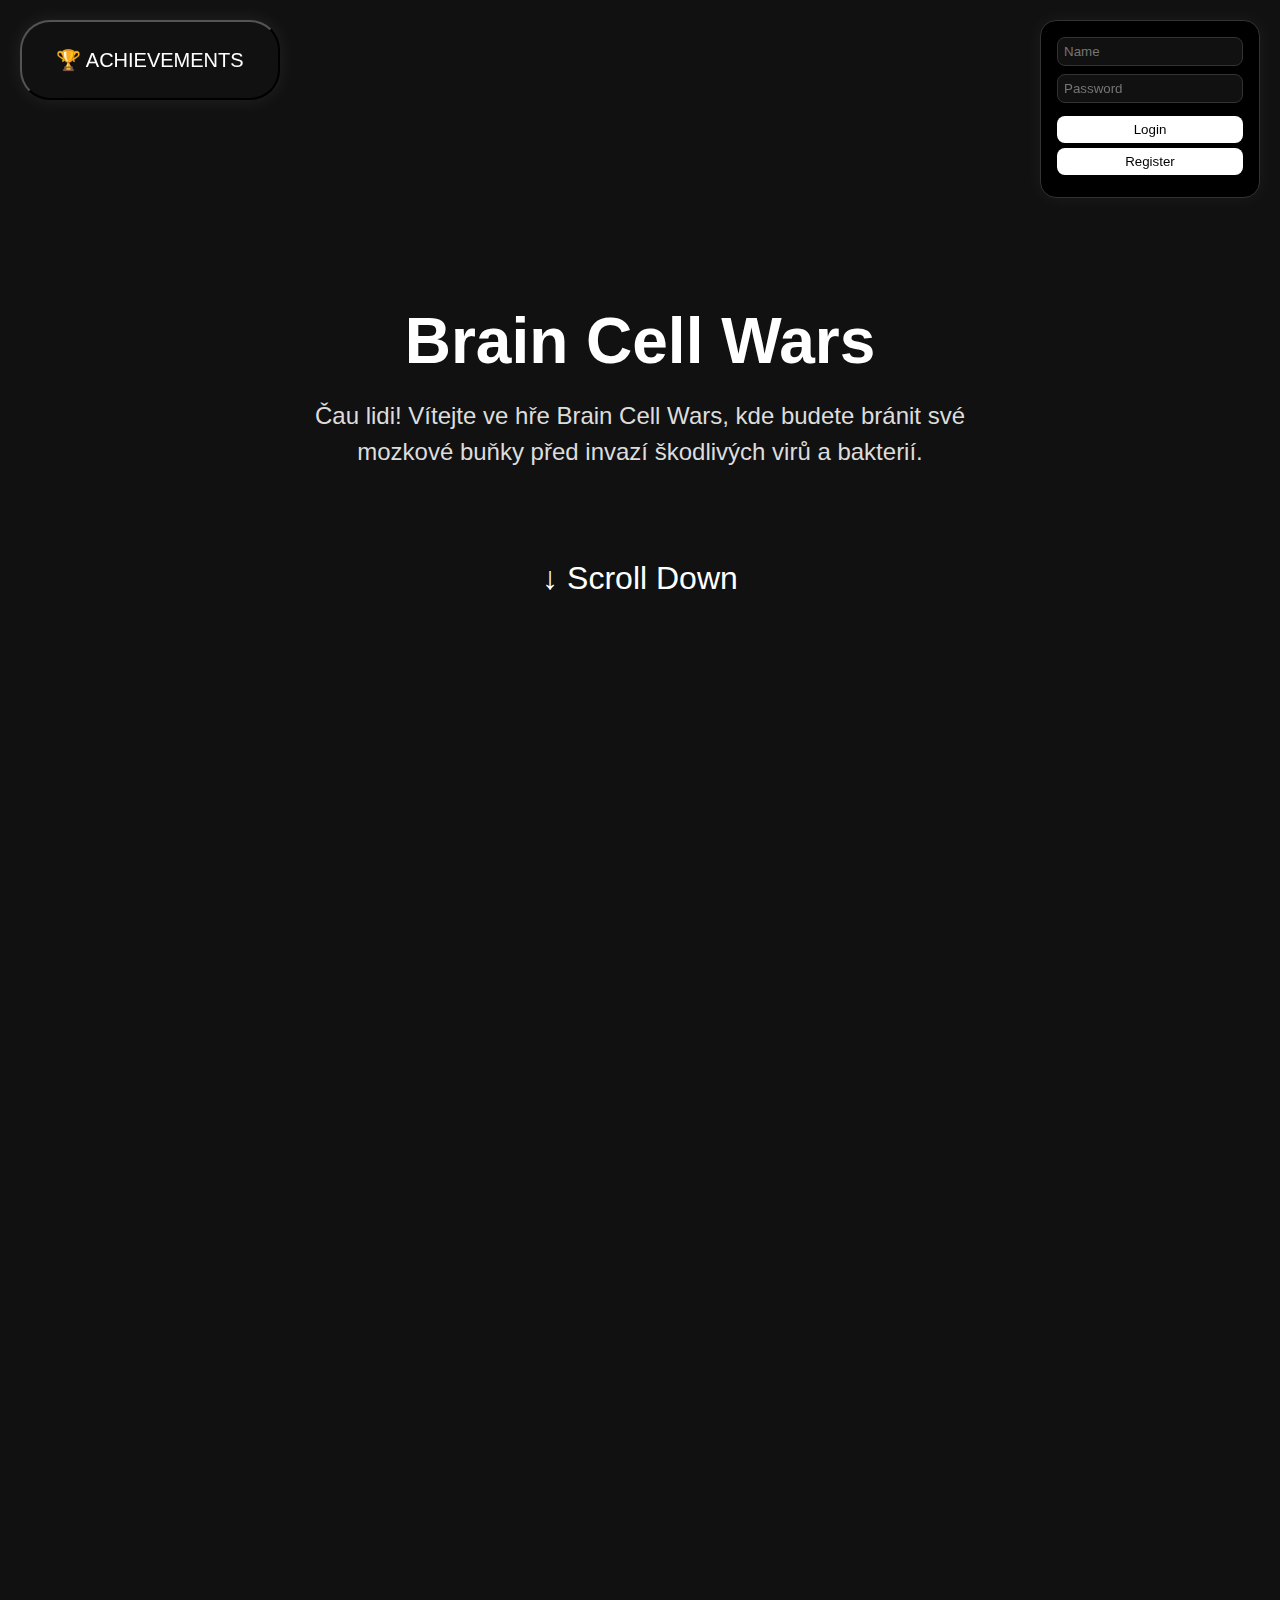
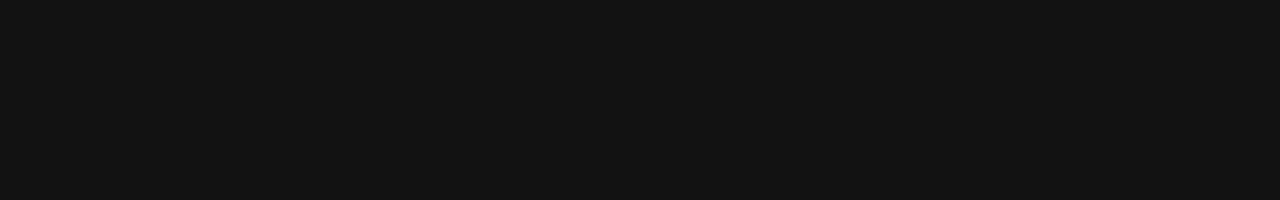
<file: index.html>
<!DOCTYPE html>
<html lang="en">
<head>
    <meta charset="UTF-8">
    <meta name="viewport" content="width=device-width, initial-scale=1.0">
    <title>Brain Cell Wars</title>
    <link rel="stylesheet" href="style.css">
</head>
<body class="menu">

<div id="loginBox">
    <div id="loginForm">
        <input type="text" id="username" placeholder="Name">
        <input type="password" id="password" placeholder="Password">
        <button onclick="login()">Login</button>
        <button onclick="register()">Register</button>
        <p id="loginMessage"></p>
    </div>

    <div id="userPanel" class="hidden">
        <span id="welcomeText"></span>
        <button onclick="logout()">Logout</button>
    </div>
</div>

    <!-- 🌟 Section 1: Hero / Title -->
    <section class="hero-section" id="hero">
        <h1 class="title">Brain Cell Wars</h1>
        <p class="intro-text">
            Čau lidi! Vítejte ve hře Brain Cell Wars, kde budete bránit své mozkové buňky před invazí škodlivých virů a bakterií.
        </p>
        <a href="#levels" class="scroll-down">&#8595; Scroll Down</a>
    </section>

    <!-- 🎮 Section 2: Level Buttons -->
    <section class="levels-section" id="levels">
        <h2>Můžete zkusit náš level:</h2>

        <div class="level-buttons">
            <button class="level-button level-btn" data-level="1">LEVEL 1</button>
            <button class="level-button level-btn" data-level="2">LEVEL 2</button>
            <button disabled>LEVEL 3</button>
        </div>

        <!-- Multiplayer button -->
        <div class="multiplayer-button">
            <button disabled>MULTIPLAYER (COMING SOON)</button>
        </div>
    </section> 

<script src="login.js"></script>

<button id="achievementsBtn" class="level-button achievements-btn">🏆 ACHIEVEMENTS</button>

<div id="achievementsPopup" class="notification hidden">
    <h2>Úspěchy</h2>
    <div id="achievementsList"></div>
    <button id="achCloseBtn">Zavřít</button>
</div>

<script>
document.addEventListener('DOMContentLoaded', () => {
    // Ensure buttons reflect current progress and lock/unlock rules
    if (typeof updateLevelButtons === 'function') updateLevelButtons();

    const achievementsBtn = document.getElementById("achievementsBtn");
    const achievementsPopup = document.getElementById("achievementsPopup");
    const achCloseBtn = document.getElementById("achCloseBtn");

    if (achievementsBtn) {
        achievementsBtn.addEventListener("click", () => {
            if (typeof openAchievements === 'function') openAchievements();
            else {
                window.gamePaused = true;
                if (achievementsPopup) achievementsPopup.classList.remove("hidden");
                if (typeof renderAchievements === 'function') renderAchievements();
            }
        });
    }

    if (achCloseBtn) {
        achCloseBtn.addEventListener("click", () => {
            if (typeof closeAchievements === 'function') closeAchievements();
            else if (achievementsPopup) achievementsPopup.classList.add("hidden");
        });
    }
});
</script>

</body>
</html>
</file>
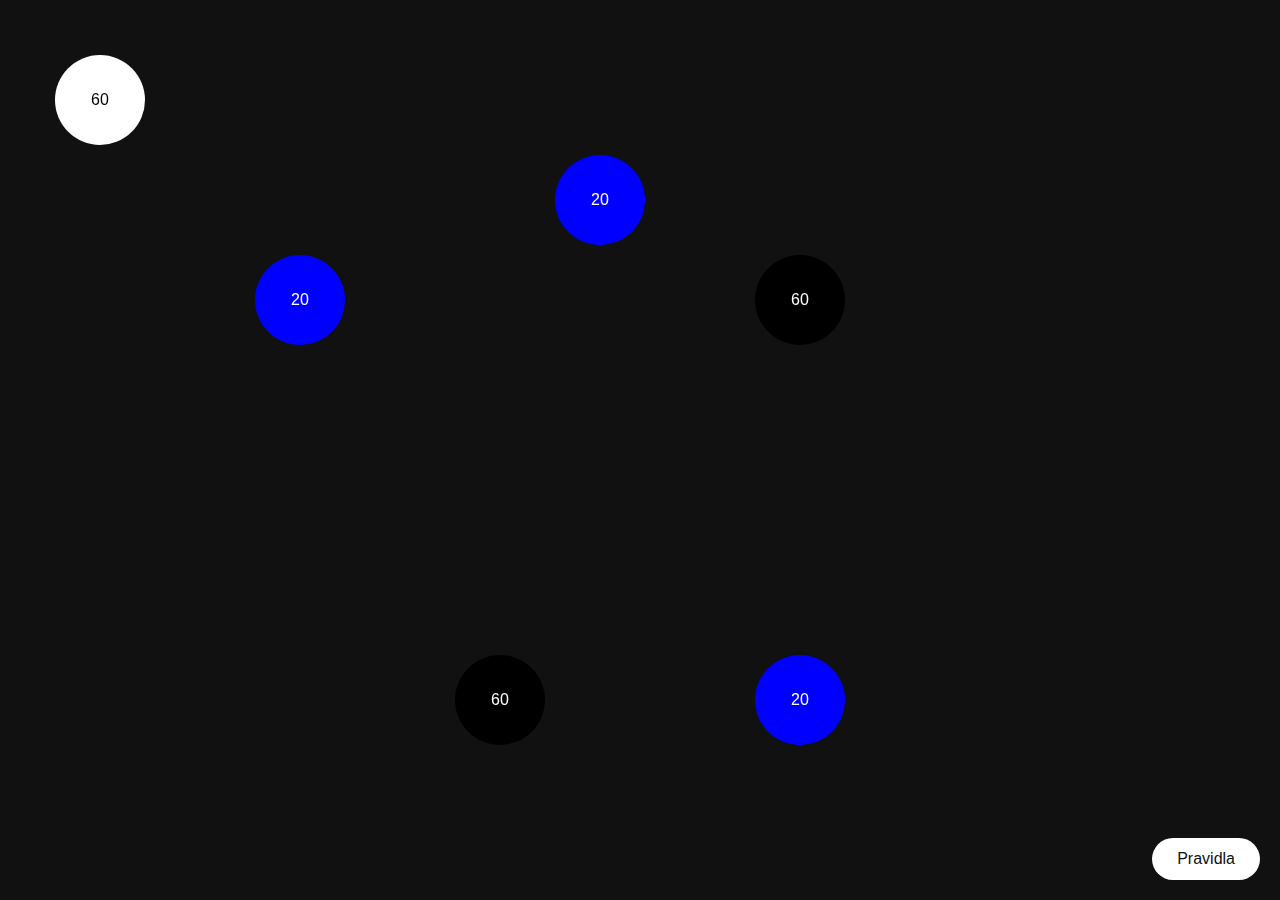
<file: game.html>
<!DOCTYPE html>
<html lang="en">
<head>
    <meta charset="UTF-8">
    <meta name="viewport" content="width=device-width, initial-scale=1.0">
    <title>Brain Cell Wars – Level 1</title>
    <link rel="stylesheet" href="style.css">
</head>
<body>
    <canvas id="gameCanvas" width="1000" height="750"></canvas>

    <!-- Game end overlay (hidden by default) -->
    <div id="endOverlay" class="hidden">
        <div class="endBox">
            <h1 id="endTitle"></h1>
            <p id="endText"></p>
            <button onclick="location.href='index.html'">Back to Menu</button>
        </div>
    </div>

    <!-- Rules Button -->
    <button id="rulesButton">Pravidla</button>

    <!-- Rules Overlay -->
    <div id="rulesOverlay" class="hidden">
        <div class="rulesBox">
            <h2>Pravidla hry</h2>
            <ul>
                <li>Bílá buňka je vaše a můžete ji ovládat.</li>
                <li>Černá buňka je nepřítel a útočí na ostatní buňky automaticky.</li>
                <li>Modré buňky jsou neutrální a můžete je dobýt.</li>
                <li>Buňky mohou postupně obnovovat vojáky, pokud nejsou napadeny.</li>
                <li>Cílem je převzít všechny buňky (vítězství) nebo zabránit nepříteli převzít vaše (prohra).</li>
            </ul>
            <button onclick="closeRules()">Zavřít</button>
        </div>
    </div>

    <div id="winOverlay" class="overlay hidden">
        <div class="overlay-box win">
            <h2>🎉 Výhra!</h2>
            <p id="winMessage">Level dokončen</p>
            <button id="backToMenuBtn">Zpět do menu</button>
        </div>
    </div>

    <script src="main.js"></script>
</body>
</html>
</file>
<file: style.css>
/* -------- GLOBAL RESET -------- */
* {
    margin: 0;
    padding: 0;
    box-sizing: border-box;
}

html, body {
    width: 100%;
    height: 100%;
    background: #111;
    overflow-x: hidden;
    font-family: Arial, Helvetica, sans-serif;
}

/* 🌟 Page scrolling behavior (smooth) */
html {
    scroll-behavior: smooth;
}

/* -------- SCROLL SECTIONS -------- */
section {
    width: 100%;
    min-height: 100vh;
    background: #111; /* SAME BLACK EVERYWHERE */
    display: flex;
    flex-direction: column;
    align-items: center;
    justify-content: center;
}

/* 🏆 Hero Section */
.hero-section {
    background: #111;
    color: white;
    text-align: center;
}

.title {
    font-size: 64px;
    font-weight: bold;
    color: white;
    margin-bottom: 20px;
}

.intro-text {
    font-size: 24px;
    color: #ddd;
    max-width: 720px;
    text-align: center;
    margin-bottom: 40px;
    line-height: 1.5;
}

/* 👇 Scroll Down arrow */
.scroll-down {
    margin-top: 50px;
    font-size: 32px;
    color: white;
    text-decoration: none;
    animation: bounce 2s infinite;
}

/* Basic bouncing animation */
@keyframes bounce {
    0%, 100% { transform: translateY(0); }
    50% { transform: translateY(-10px); }
}

/* 🕹 Levels Section */
.levels-section {
    color: white;
}

.levels-section h2 {
    font-size: 32px;
    color: white;
    margin-bottom: 30px;
}

.level-buttons button {
    padding: 20px 40px;
    font-size: 20px;
    border-radius: 40px;
    border: none;
    cursor: pointer;
    background: white;
    color: #000000;
    transition: 0.2s ease;
}

.level-buttons button:hover:not(:disabled) {
    background: #4285f4; /* Google blue */
    color: white;
}

.level-buttons button:disabled {
    opacity: 0.4;
    cursor: not-allowed;
}

/* Level button states */
.level-btn.locked {
    background: #444;
    opacity: 0.8;
    cursor: not-allowed;
    color: #ccc;
}

.level-btn.unlocked {
    background: #1f8f3a; /* green */
    color: white;
}

.level-btn.completed {
    background: linear-gradient(45deg, gold, #ffd700);
    color: black;
    box-shadow: 0 0 20px rgba(255, 215, 0, 0.6);
}

/* -------- MULTIPLAYER BUTTON -------- */
.multiplayer-button {
    margin-top: 110px; /* ≈ 3 cm */
    display: flex;
    justify-content: center;
}

.multiplayer-button button {
    padding: 20px 40px;
    font-size: 20px;
    border-radius: 40px;
    border: none;
    background: white;
    color: #111;
    cursor: pointer;
    transition: 0.2s ease;
}

.multiplayer-button button:hover:not(:disabled) {
    background: #34a853; /* Google green accent */
    color: white;
}

.multiplayer-button button:disabled {
    opacity: 0.4;
    cursor: not-allowed;
}

/* -------- MULTIPLAYER PULSE + GLOW -------- */
.multiplayer-button button:not(:disabled) {
    animation: pulseGlow 2s infinite;
}

@keyframes pulseGlow {
    0% {
        transform: scale(1);
        box-shadow: 0 0 0 rgba(52, 168, 83, 0.0);
    }
    50% {
        transform: scale(1.05);
        box-shadow: 0 0 25px rgba(52, 168, 83, 0.6);
    }
    100% {
        transform: scale(1);
        box-shadow: 0 0 0 rgba(52, 168, 83, 0.0);
    }
}

/* -------- GAME END OVERLAY -------- */
#endOverlay {
    position: fixed;
    inset: 0;
    background: rgba(0, 0, 0, 0.85);
    display: flex;
    align-items: center;
    justify-content: center;
    z-index: 999;
}

#endOverlay.hidden {
    display: none;
}

.endBox {
    background: #111;
    border-radius: 16px;
    padding: 40px 60px;
    text-align: center;
    color: white;
    box-shadow: 0 0 30px rgba(0,0,0,0.8);
}

/* WIN / LOSE styles */
.endBox h1 {
    font-size: 48px;
    margin-bottom: 20px;
}

.endBox p {
    font-size: 20px;
    margin-bottom: 30px;
    color: #ccc;
}

.endBox button {
    padding: 14px 30px;
    font-size: 18px;
    border-radius: 30px;
    border: none;
    cursor: pointer;
    background: white;
    color: #111;
}

.endBox button:hover {
    background: #4285f4;
    color: white;
}

/* -------- RULES BUTTON -------- */
#rulesButton {
    position: fixed;
    bottom: 20px;
    right: 20px;
    padding: 12px 25px;
    font-size: 16px;
    border-radius: 30px;
    border: none;
    background: #fff;
    color: #111;
    cursor: pointer;
    z-index: 1000;
    transition: 0.2s ease;
}

#rulesButton:hover {
    background: #4285f4;
    color: white;
}

/* -------- RULES OVERLAY -------- */
#rulesOverlay {
    position: fixed;
    inset: 0;
    background: rgba(0,0,0,0.85);
    display: flex;
    align-items: center;
    justify-content: center;
    z-index: 1001;
}

#rulesOverlay.hidden {
    display: none;
}

.rulesBox {
    background: #111;
    color: white;
    border-radius: 16px;
    padding: 40px 60px;
    max-width: 600px;
    text-align: left;
    box-shadow: 0 0 30px rgba(0,0,0,0.8);
}

.rulesBox h2 {
    font-size: 32px;
    margin-bottom: 20px;
    text-align: center;
}

.rulesBox ul {
    font-size: 18px;
    line-height: 1.6;
    margin-bottom: 30px;
}

.rulesBox button {
    display: block;
    margin: 0 auto;
    padding: 12px 25px;
    font-size: 16px;
    border-radius: 30px;
    border: none;
    background: #fff;
    color: #111;
    cursor: pointer;
}

.rulesBox button:hover {
    background: #4285f4;
    color: white;
}

/* -------- LOGIN BOX -------- */
#loginBox {
    position: fixed;
    top: 20px;
    right: 20px;
    background: #000;
    border: 1px solid #333;
    padding: 16px;
    border-radius: 16px; /* 🔵 rounded */
    width: 220px;
    font-family: Arial, sans-serif;
    color: white;
    box-shadow: 0 0 20px rgba(255,255,255,0.05);
}

#loginBox input {
    width: 100%;
    margin-bottom: 8px;
    padding: 6px;
    background: #111;
    border: 1px solid #333;
    color: white;
}

#loginBox button {
    width: 100%;
    margin-top: 5px;
    padding: 6px;
    background: white;
    color: black;
    border: none;
    cursor: pointer;
}

#loginBox input,
#loginBox button {
    border-radius: 8px;
}

#loginBox button:hover {
    background: #ddd;
}

#loginMessage {
    font-size: 12px;
    color: #f55;
    margin-top: 6px;
}

.hidden {
    display: none;
}

/* -------- ACHIEVEMENTS / LEVEL HIGHLIGHT -------- */
.level-button.completed {
    background: linear-gradient(45deg, gold, #ffd700);
    color: black;
    box-shadow: 0 0 20px rgba(255, 215, 0, 0.6);
}

.achievements {
    position: fixed;
    bottom: 20px;
    left: 20px;
}

.achievements-btn {
    position: fixed;
    top: 20px;
    left: 20px;

    width: 260px;          /* bigger */
    height: 80px;          /* bigger */
    font-size: 20px;

    border-radius: 30px;
    background: #111;
    color: white;

    box-shadow: 0 0 20px rgba(255,255,255,0.08);
}

.achievement-item {
    background: #111;
    border-radius: 12px;
    padding: 12px;
    margin-bottom: 10px;
    color: #aaa;
    display: flex;
    align-items: center;
    gap: 12px;
}

.achievement-item.gold {
    background: linear-gradient(135deg, #d4af37, #ffd700);
    color: black;
}

.notification {
    position: fixed;
    top: 50%;
    left: 50%;
    transform: translate(-50%, -50%);
    background: #111;
    border: 2px solid #444;
    border-radius: 16px;
    padding: 20px 30px;
    color: white;
    z-index: 9999;
    min-width: 300px;
    text-align: center;
    box-shadow: 0 0 30px rgba(0,0,0,0.8);
}

.notification button {
    margin-top: 15px;
    padding: 8px 16px;
    border-radius: 10px;
    background: white;
    color: black;
    border: none;
    cursor: pointer;
}

.notification button:hover {
    background: #ddd;
}

/* overlay + content (simple reuse of rules styling) */
.overlay {
    position: fixed;
    inset: 0;
    background: rgba(0,0,0,0.85);
    display: flex;
    align-items: center;
    justify-content: center;
    z-index: 1001;
}

.overlay.hidden {
    display: none;
}

.overlayContent {
    background: #111;
    color: white;
    border-radius: 16px;
    padding: 40px 60px;
    max-width: 600px;
    text-align: left;
    box-shadow: 0 0 30px rgba(0,0,0,0.8);
}

/* Win Overlay box */
.overlay-box {
    background: #111;
    border-radius: 16px;
    padding: 30px 40px;
    text-align: center;
    color: white;
    min-width: 300px;
}

.overlay-box.win {
    border: 2px solid gold;
}

.overlay-box button {
    margin-top: 20px;
    padding: 12px 24px;
    border-radius: 12px;
    border: none;
    background: white;
    color: black;
    font-weight: bold;
    cursor: pointer;
}

.overlay-box button:hover {
    background: gold;
}

/* -------- WIN POPUP + FLAKES -------- */
.popup {
    position: fixed;
    inset: 0;
    background: rgba(0,0,0,0.85);

    display: flex;
    align-items: center;
    justify-content: center;

    z-index: 9999;
}

.popup.hidden {
    display: none;
}

/* center and style popup button */
.popup button {
    padding: 12px 24px;
    font-size: 18px;
    border-radius: 12px;
    background: white;
    color: black;
    border: none;
    cursor: pointer;
}
</file>
